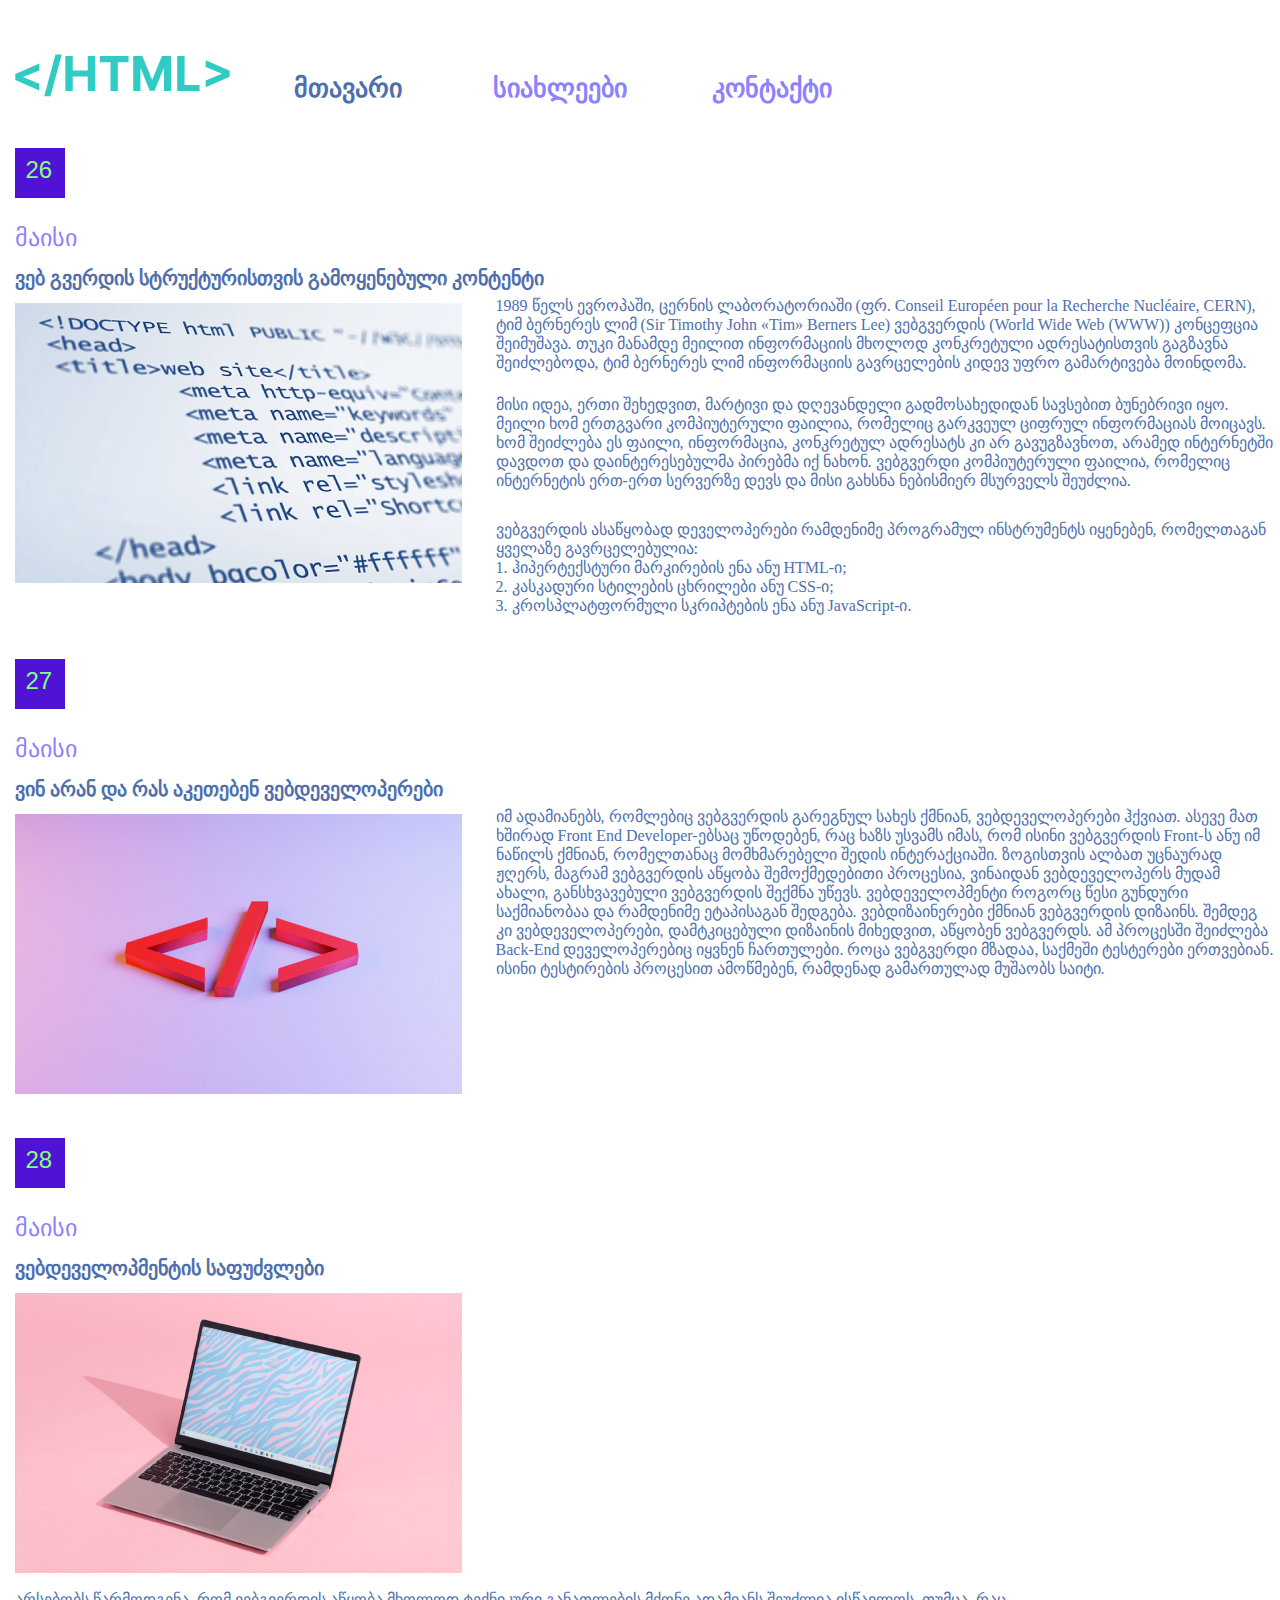
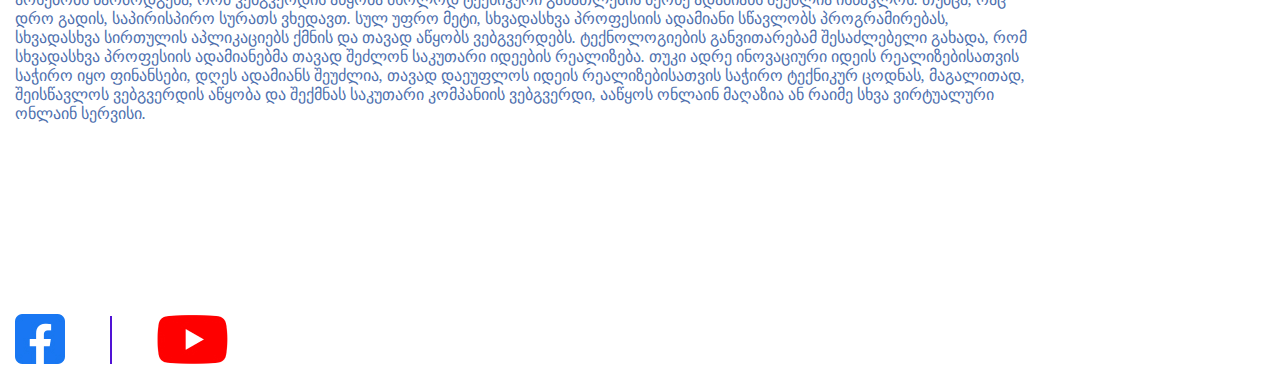
<file: index.html>
<!DOCTYPE html>
<html lang="en">
    <head>
        <link rel="stylesheet" href="css/reset.css">
        <link rel="stylesheet" href="https://cdn.web-fonts.ge/fonts/bpg-nostalgia/css/bpg-nostalgia.min.css">
        <link rel="stylesheet" href="https://cdn.web-fonts.ge/fonts/bpg-square/css/bpg-square.min.css">
        <link rel="stylesheet" href="https://cdn.web-fonts.ge/fonts/bpg-nino-mkhedruli/css/bpg-nino-mkhedruli.min.css">
        <link rel="stylesheet" href="css/style.css">
        <meta charset="UTF-8">
        <meta name="viewport" content="width=device-width, initial-scale=1.0">
        <title>Lecture 4 Project - Main</title>
    </head>
    <body>
        <div class="container">
        <header>
            <img class="logo" src="images/HTML_.svg" alt="logo">
                    <a href="#"><li class="active">მთავარი</li></a>
                  <a href="pages/news.html"><li>სიახლეები</li></a>
                   <a href="pages/contact.html"> <li>კონტაქტი</li></a>
                </ul>
            </nav>
        </header>
        <section>
            <article>
                <div class="data"><p class="data1">26</p></div>
                <h3>მაისი</h3>
                <h4>ვებ გვერდის სტრუქტურისთვის გამოყენებული კონტენტი</h4>
                <img class="photo" src="images/pic-1 1.jpg" alt="pic">
                 <div class="div1">  
                   <p class="txt">1989 წელს ევროპაში, ცერნის ლაბორატორიაში (ფრ. Conseil Européen pour la Recherche Nucléaire, CERN), ტიმ ბერნერეს ლიმ (Sir Timothy John «Tim» Berners Lee) ვებგვერდის (World Wide Web (WWW)) კონცეფცია შეიმუშავა. თუკი მანამდე მეილით ინფორმაციის მხოლოდ კონკრეტული ადრესატისთვის გაგზავნა შეიძლებოდა, ტიმ ბერნერეს ლიმ ინფორმაციის გავრცელების კიდევ უფრო გამარტივება მოინდომა.</p>
                   <p class="txt"> მისი იდეა, ერთი შეხედვით, მარტივი და დღევანდელი გადმოსახედიდან სავსებით ბუნებრივი იყო. მეილი ხომ ერთგვარი კომპიუტერული ფაილია, რომელიც გარკვეულ ციფრულ ინფორმაციას მოიცავს. ხომ შეიძლება ეს ფაილი, ინფორმაცია, კონკრეტულ ადრესატს კი არ გავუგზავნოთ, არამედ ინტერნეტში დავდოთ და დაინტერესებულმა პირებმა იქ ნახონ. ვებგვერდი კომპიუტერული ფაილია, რომელიც ინტერნეტის ერთ-ერთ სერვერზე დევს და მისი გახსნა ნებისმიერ მსურველს შეუძლია.</p>
                   <p class="txt1">ვებგვერდის ასაწყობად დეველოპერები რამდენიმე პროგრამულ ინსტრუმენტს იყენებენ, რომელთაგან ყველაზე გავრცელებულია:</p>
                   <p class="txt1"> 1. ჰიპერტექსტური მარკირების ენა ანუ HTML-ი;</p> 
                   <p class="txt1"> 2. კასკადური სტილების ცხრილები ანუ CSS-ი;</p>
                   <p class="txt1">3. კროსპლატფორმული სკრიპტების ენა ანუ JavaScript-ი.
                    </p>
                </div>
            </article>
            <article>
                <div class="data"><p class="data1">27</p></div>
                <h3>მაისი</h3>
                <h4>ვინ არან და რას აკეთებენ ვებდეველოპერები</h4>
                <img class="photo" src="images/pic-2 1.jpg" alt="pic2">
                <div class="div1">
                    <p class="txt">
                        იმ ადამიანებს, რომლებიც ვებგვერდის გარეგნულ სახეს ქმნიან, ვებდეველოპერები ჰქვიათ. ასევე მათ ხშირად Front End Developer-ებსაც უწოდებენ, რაც ხაზს უსვამს იმას, რომ ისინი ვებგვერდის Front-ს ანუ იმ ნაწილს ქმნიან, რომელთანაც მომხმარებელი შედის ინტერაქციაში. ზოგისთვის ალბათ უცნაურად ჟღერს, მაგრამ ვებგვერდის აწყობა შემოქმედებითი პროცესია, ვინაიდან ვებდეველოპერს მუდამ ახალი, განსხვავებული ვებგვერდის შექმნა უწევს. ვებდეველოპმენტი როგორც წესი გუნდური საქმიანობაა და რამდენიმე ეტაპისაგან შედგება. ვებდიზაინერები ქმნიან ვებგვერდის დიზაინს. შემდეგ კი ვებდეველოპერები, დამტკიცებული დიზაინის მიხედვით, აწყობენ ვებგვერდს. ამ პროცესში შეიძლება Back-End დეველოპერებიც იყვნენ ჩართულები. როცა ვებგვერდი მზადაა, საქმეში ტესტერები ერთვებიან. ისინი ტესტირების პროცესით ამოწმებენ, რამდენად გამართულად მუშაობს საიტი.
                    </p>

                </div>
            </article>
            <article>
                <div class="data"><p class="data1">28</p></div>
                <h3>მაისი</h3>
                <h4>ვებდეველოპმენტის საფუძვლები</h4>
                <img  src="images/pic-3 1.jpg" alt="pic2">
                <div>
                    <p class="txt2">
                        არსებობს წარმოდგენა, რომ ვებგვერდის აწყობა მხოლოდ ტექნიკური განათლების მქონე ადამიანს შეუძლია ისწავლოს. თუმცა, რაც დრო გადის, საპირისპირო სურათს ვხედავთ. სულ უფრო მეტი, სხვადასხვა პროფესიის ადამიანი სწავლობს პროგრამირებას, სხვადასხვა სირთულის აპლიკაციებს ქმნის და თავად აწყობს ვებგვერდებს. ტექნოლოგიების განვითარებამ შესაძლებელი გახადა, რომ სხვადასხვა პროფესიის ადამიანებმა თავად შეძლონ საკუთარი იდეების რეალიზება. თუკი ადრე ინოვაციური იდეის რეალიზებისათვის საჭირო იყო ფინანსები, დღეს ადამიანს შეუძლია, თავად დაეუფლოს იდეის რეალიზებისათვის საჭირო ტექნიკურ ცოდნას, მაგალითად, შეისწავლოს ვებგვერდის აწყობა და შექმნას საკუთარი კომპანიის ვებგვერდი, ააწყოს ონლაინ მაღაზია ან რაიმე სხვა ვირტუალური ონლაინ სერვისი.
                    </p>

            </article>
        </section>
        <footer>
            <a href="https://www.facebook.com/groups/1384547115459598" target="_blank"><img class="fb" src="images/fb.jpg" alt="FB"></a>
            <div class="icons"></div>
          <a href="https://www.youtube.com/@lsGeolab" target="_blank"><img class="yt" src="images/yt.jpg" alt="YT"></a>
          </footer>
        </div>
    </body>
</html>
</file>
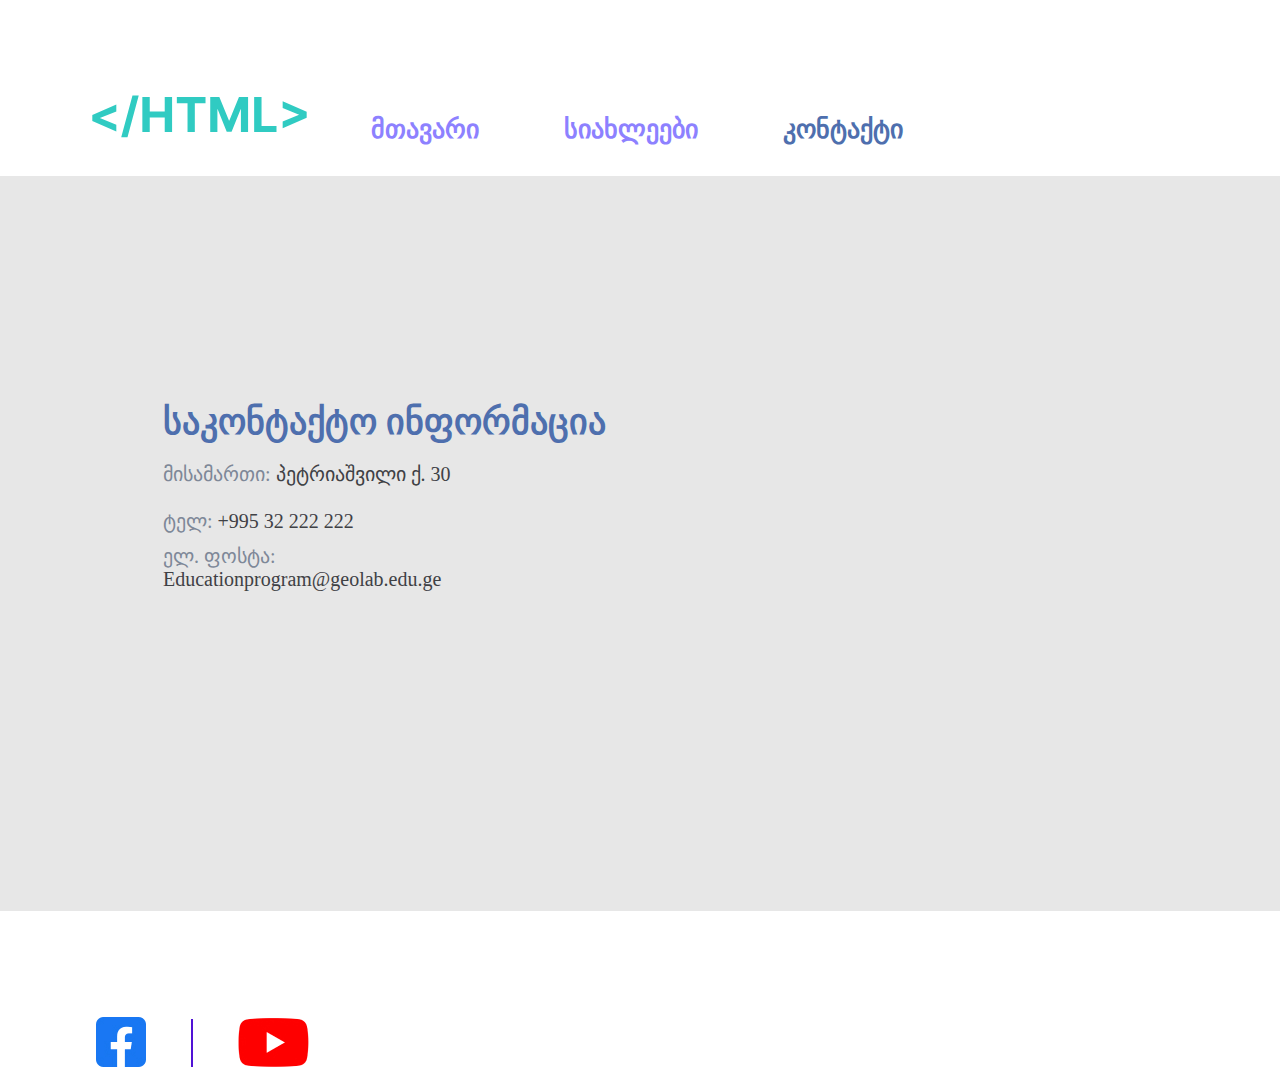
<file: pages/contact.html>
<!DOCTYPE html>
<html lang="en">
    <head>
        <link rel="stylesheet" href="../css/reset.css">
        <link rel="stylesheet" href="../css/contact.css">
        <meta charset="UTF-8">
        <meta name="viewport" content="width=device-width, initial-scale=1.0">
        <title>Lecture 4 Project - Contact</title>
    </head>
    <body>
        <div class="container">
            <header>
                <nav>
                 <ul>
                    <img class="logo" src="../images/HTML_.svg" alt="logo">
                    <a href="../index.html"><li>მთავარი</li></a>
                    <a href="../pages/news.html"><li>სიახლეები</li></a> 
                     <a href="#"><li class="active">კონტაქტი</li></a> 
                 </ul>
                </nav>
            </header>
         <section>
            <article>
                <div class="box2">
                    <div class="div1">
                         <h4>
                            საკონტაქტო ინფორმაცია
                         </h4>
                         <p class="addres">
                            მისამართი: <span  style="color: #3F4145; font-size: 20px; font-family: Helvetica Neue LT GEO; font-style: normal; font-weight: 400;
                            line-height: normal; width: 307px;">პეტრიაშვილი ქ. 30
                         </p>
                         <p class="tel">
                            ტელ:<span  style="color: #3F4145; font-size: 20px; font-family: Helvetica Neue LT GEO; font-style: normal; font-weight: 400;
                            line-height: normal; width: 307px;"> +995 32 222 222
                         </p>
                         <p class="mail">
                            ელ. ფოსტა:<span  style="color: #3F4145; font-size: 20px; font-family: Helvetica Neue LT GEO; font-style: normal; font-weight: 400;
                            line-height: normal; width: 307px;"> Educationprogram@geolab.edu.ge
                         </p>
                    </div>
                         <div class="div2">
                            <iframe src="https://www.google.com/maps/embed?pb=!1m18!1m12!1m3!1d2978.7345811779255!2d44.778554029861446!3d41.70466516369122!2m3!1f0!2f0!3f0!3m2!1i1024!2i768!4f13.1!3m3!1m2!1s0x40440cce3a01fef7%3A0x2a75ae2128072d6!2s30%20Vasil%20Petriashvili%20Street!5e0!3m2!1sen!2sge!4v1698350575593!5m2!1sen!2sge" width="600" height="450" style="border:0;" allowfullscreen="" loading="lazy" referrerpolicy="no-referrer-when-downgrade"></iframe>
                         </div>
                </div>
            </article>
            </section>
            <footer>
                <a href="https://www.facebook.com/groups/1384547115459598" target="_blank"><img class="fb1" src="../images/fb.jpg" alt="FB"></a>
                <div class="icons"></div>
                <a href="https://www.youtube.com/@lsGeolab" target="_blank"><img class="yt1" src="../images/yt.jpg" alt="YT"></a>
             </footer>
        </div>
    </body>
</html>
</file>
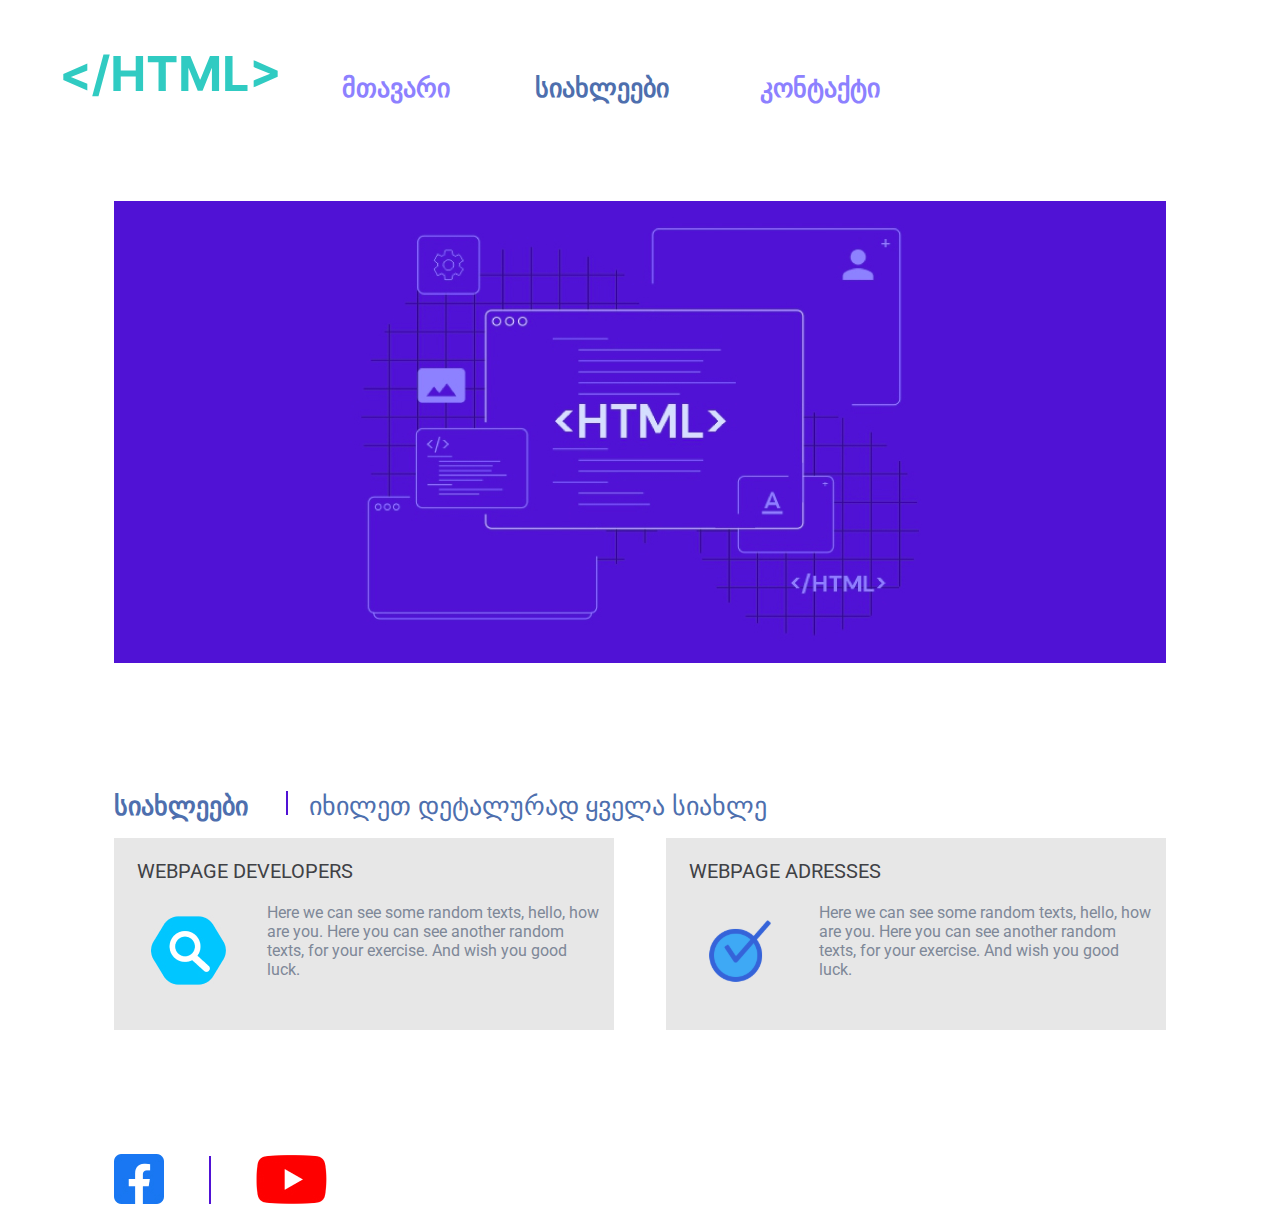
<file: pages/news.html>
<!DOCTYPE html>
<html lang="en">
    <head>
        <link rel="stylesheet" href="../css/reset.css">
        <link href="https://fonts.googleapis.com/css2?family=Roboto&display=swap" rel="stylesheet">
        <link rel="stylesheet" href="../css/news.css">
        <meta charset="UTF-8">
        <meta name="viewport" content="width=device-width, initial-scale=1.0">
        <title>Lecture 4 Project - News</title>
    </head>
    <body>
        <header>
            <nav>
                <ul>
                    <img class="logo" src="../images/HTML_.svg" alt="logo">
                    <a href="../index.html"><li>მთავარი</li></a>
                    <a href="#"><li class="active">სიახლეები</li></a> 
                     <a href="contact.html"><li>კონტაქტი</li></a> 
                </ul>
            </nav>
        </header>
        <section>
            <div class="container">
            <article>
                <img class="banner" src="../images/banner.jpg" alt="banner">
            </article>
            <article>
                <div>
                    <h4 class="news">სიახლეები</h4>
                <div class="div2"></div>
                <h4 class="details">იხილეთ დეტალურად ყველა სიახლე</h4>
                </div>
                <div class="box">
                    <h2>
                        WEBPAGE DEVELOPERS
                    </h2>
                    <img class="scoup" src="../images/image 2.jpg" alt="scoup">
                    <p class="in">
                        Here we can see some random texts, hello, how are you. Here you can see another random texts, for your exercise. And wish you good luck. 
                    </p>
                </div>
                <div class="box1">
                    <h2>
                        WEBPAGE ADRESSES
                    </h2>
                    <img class="scoup" src="../images/image 1.svg" alt="icon">
                    <p class="in">
                        Here we can see some random texts, hello, how are you. Here you can see another random texts, for your exercise. And wish you good luck. 
                    </p>
                </div>
            </article>
        </section>
    </div>
    <div class="container">
        <footer>
            <a href="https://www.facebook.com/groups/1384547115459598" target="_blank"><img class="fb1" src="../images/fb.jpg" alt="FB"></a>
            <div class="icons"></div>
          <a href="https://www.youtube.com/@lsGeolab" target="_blank"><img class="yt1" src="../images/yt.jpg" alt="YT"></a>
        </footer>
      </div>
    </body>
</html>
</file>
<file: css/style.css>
.container{
    width: 1251px;
    margin: 0 auto;
}
.logo{
    margin-top: 54px;
    display: inline-block;
    margin-right: 60px;
}
li{
    color: #8D81FF;
    font-family: FiraGO;
    font-size: 26px;
    font-style: normal;
    font-weight: 700;
    line-height: normal;
    display: inline-block;
    margin-top: 66px;
    margin-right: 81px;
}
.active{
    color: #4E6FAE;
    font-family: FiraGO;
    font-size: 26px;
    font-style: normal;
    font-weight: 700;
    line-height: normal;
    margin-top: 66px;
    margin-right: 87px;
}
.data{
    width: 50px;
    height: 50px;
    background-color: #5012D5;
    display: inline-block;
    margin-bottom: 18px;
    margin-top: 44px;
}
.data1{
    color: #84FF81;
    font-family: Helvetica;
    font-size: 24px;
    font-style: normal;
    font-weight: 400;
    line-height: normal;
    margin-top: 8px;
    margin-bottom: 8px;
    margin-left: 11px;
    margin-right: 8px;
}
h3{
    color: #8D81FF;
    font-family: BPG Nino Mkhedruli;
    font-size: 24px;
    font-style: normal;
    font-weight: 400;
    line-height: normal;
    margin-top: 8px;
    margin-bottom: 14px;
}
h4{
    color: #4E6FAE;
    font-family: BPG Square;
    font-size: 20px;
    font-style: normal;
    font-weight: 700;
    margin-bottom: 13px;
    line-height: normal;
}
.txt{
    color: #4E6FAE;
    font-family: BPG Nostalgia ;
    font-size: 16px;
    font-style: normal;
    font-weight: 400;
    line-height: normal;
    margin:30px;
    margin-top: -7px;
    vertical-align: top;
    width: 778px;

}
.txt1{
    color: #4E6FAE;
    font-family: BPG Nostalgia ;
    font-size: 16px;
    font-style: normal;
    font-weight: 400;
    line-height: normal;
    vertical-align: top;
    width: 778px;
    margin-left: 30px;
}
.div1{
    display: inline-block;
    vertical-align: top;
    width: 778px;
    vertical-align: top;
}
.photo{
    display: inline-block;
    vertical-align: top;
}
.txt2{
    color: #4E6FAE;
    font-family: FiraGO;
    font-size: 16px;
    font-style: normal;
    font-weight: 400;
    line-height: normal;
    margin-right: 52px;
    margin-top: 14px;
    margin-bottom: 32px;
    width: 1021px;
    height: 148px;
}
.fb{
    display: inline-block;
    margin-top: 143px;
}
.yt{
    display: inline-block;
    margin-top: 145px;
}
.icons{
    width: 2px;
    height: 48px;
    background-color:#5012D5 ;
    display: inline-block;
    margin-left: 41px;
    margin-right: 41px;
}
.banner{
    margin-top: 97px;
}
.news{
    color: #4E6FAE;
    font-family: FiraGO;
    font-size: 26px;
    font-style: normal;
    font-weight: 700;
    line-height: normal;
    display: inline-block;
    width: 150px;
    height: 34px;    
}
.div2{
    display: inline-block;
    width: 2px;
    height: 24px;
    background-color: #5012D5;
    margin-top: 125px;
    margin-left: 18px;
    margin-right: 17px;
}
.details{
    color: #4E6FAE;
    font-family: FiraGO;
    font-size: 26px;
    font-style: normal;
    font-weight: 400;
    line-height: normal;
    display: inline-block;
    width: 484px;
    height: 34px;
}
.box{
    background-color: #E7E7E7;
    height: 192px;
    width: 500px;
    display: inline-block;
    vertical-align: middle;
    
}
.box1{
    background-color: #E7E7E7;
    height: 192px;
    width: 500px;
    display: inline-block;
    vertical-align: middle;
    margin-left: 52px;
    
}
h2{
    color: #3F4145;
    font-family: Helvetica Neue LT GEO;
    font-size: 20px;
    font-style: normal;
    font-weight: 400;
    line-height: normal;
    width: 307px;
    margin-left: 23px;
    margin-top: 21px;
}
.scoup{
    width: 77px;
    height: 77px; 
    margin-left: 36px;
    margin-top: 29px;
    display: inline-block;
}
.in{
    color: #7E8898;
    font-family: Helvetica Neue LT GEO;
    font-size: 16px;
    font-style: normal;
    font-weight: 400;
    line-height: normal;
    width: 335px;
    height: 95px;
    display: inline-block;
    margin-top: 20px;
    margin-left: 36px;
}
.fb1{
    display: inline-block;
    margin-top: 91px;
}
.yt1{
    display: inline-block;
    margin-top: 125px;
}
</file>
<file: css/contact.css>
.container{
    width: 1660px;
    margin: 0 auto;
}
nav{
    margin-left: 92px;
    margin-top: 41px;
}
.logo{
    margin-top: 54px;
    display: inline-block;
    margin-right: 60px;
}
li{
    color: #8D81FF;
    font-family: FiraGO;
    font-size: 26px;
    font-style: normal;
    font-weight: 700;
    line-height: normal;
    display: inline-block;
    margin-top: 66px;
    margin-right: 81px;
}
.active{
    color: #4E6FAE;
    font-family: FiraGO;
    font-size: 26px;
    font-style: normal;
    font-weight: 700;
    line-height: normal;
    margin-top: 66px;
    margin-right: 87px;

}
.box2{
    margin-top: 31px;
    width: 1660px;
    height: 735px;
    background-color: #E7E7E7;
    margin-bottom: 106px;
    padding-top:93px ;    
    box-sizing: border-box;
}
.div1{
    margin-left: 163px;
    display: inline-block;
    vertical-align: middle;
}
h4{
    color: #4E6FAE;
    font-family: Helvetica Neue;
    font-size: 36px;
    font-style: normal;
    font-weight: 700;
    line-height: normal;
    width: 474px;
    height: 34px;
    margin-bottom: 27px;
} 
.addres{
    color: #7E8898;
    font-family: Helvetica Neue LT GEO;
    font-size: 20px;
    font-style: normal;
    font-weight: 400;
    line-height: normal;
    width: 307px;
    margin-bottom: 23px;
}
.tel{
    color: #7E8898;
    font-family: Helvetica Neue LT GEO;
    font-size: 20px;
    font-style: normal;
    font-weight: 400;
    line-height: normal;
    width: 307px;
    margin-bottom: 11px;
}
.mail{
    color: #7E8898;
    font-family: Helvetica Neue LT GEO;
    font-size: 20px;
    font-style: normal;
    font-weight: 400;
    line-height: normal;
    width: 307px;
}
.div2{
    display: inline-block;
    vertical-align: middle;
}   
footer{
    margin-left: 96px;
}
.fb{
    display: inline-block;
    margin-top: 143px;
}
.yt{
    display: inline-block;
    margin-top: 145px;
}
.icons{
    width: 2px;
    height: 48px;
    background-color:#5012D5 ;
    display: inline-block;
    margin-left: 41px;
    margin-right: 41px;
}
</file>
<file: css/news.css>
header{
    margin-left: 63px;
}
.logo{
    margin-top: 54px;
    display: inline-block;
    margin-right: 60px;
}
li{
    color: #8D81FF;
    font-family: FiraGO;
    font-size: 26px;
    font-style: normal;
    font-weight: 700;
    line-height: normal;
    display: inline-block;
    margin-top: 66px;
    margin-right: 81px;
}
.active{
    color: #4E6FAE;
    font-family: FiraGO;
    font-size: 26px;
    font-style: normal;
    font-weight: 700;
    line-height: normal;
    margin-top: 66px;
    margin-right: 87px;
}
.container{
    width: 1052px;
    margin: 0 auto;
}
.data{
    width: 50px;
    height: 50px;
    background-color: #5012D5;
    display: inline-block;
    margin-bottom: 18px;
    margin-top: 44px;
}
.data1{
    color: #84FF81;
    font-family: Helvetica;
    font-size: 24px;
    font-style: normal;
    font-weight: 400;
    line-height: normal;
    margin-top: 8px;
    margin-bottom: 8px;
    margin-left: 11px;
    margin-right: 8px;
}
h3{
    color: #8D81FF;
    font-family: BPG Nino Mkhedruli;
    font-size: 24px;
    font-style: normal;
    font-weight: 400;
    line-height: normal;
    margin-top: 8px;
    margin-bottom: 14px;
}
h4{
    color: #4E6FAE;
    font-family: BPG Square;
    font-size: 20px;
    font-style: normal;
    font-weight: 700;
    margin-bottom: 13px;
    line-height: normal;
}
.txt{
    color: #4E6FAE;
    font-family: BPG Nostalgia ;
    font-size: 16px;
    font-style: normal;
    font-weight: 400;
    line-height: normal;
    margin:30px;
    margin-top: -7px;
    vertical-align: top;
    width: 778px;

}
.txt1{
    color: #4E6FAE;
    font-family: BPG Nostalgia ;
    font-size: 16px;
    font-style: normal;
    font-weight: 400;
    line-height: normal;
    vertical-align: top;
    width: 778px;
    margin-left: 30px;
}
.div1{
    display: inline-block;
    vertical-align: top;
    width: 778px;
    vertical-align: top;
}
.photo{
    display: inline-block;
    vertical-align: top;
}
.txt2{
    color: #4E6FAE;
    font-family: FiraGO;
    font-size: 16px;
    font-style: normal;
    font-weight: 400;
    line-height: normal;
    margin-right: 52px;
    margin-top: 14px;
    margin-bottom: 32px;
    width: 1021px;
    height: 148px;
}
.fb{
    display: inline-block;
    margin-top: 143px;
}
.yt{
    display: inline-block;
    margin-top: 145px;
}
.icons{
    width: 2px;
    height: 48px;
    background-color:#5012D5 ;
    display: inline-block;
    margin-left: 41px;
    margin-right: 41px;
}
.banner{
    margin-top: 97px;
}
.news{
    color: #4E6FAE;
    font-family: FiraGO;
    font-size: 26px;
    font-style: normal;
    font-weight: 700;
    line-height: normal;
    display: inline-block;
    width: 150px;
    height: 34px;    
}
.div2{
    display: inline-block;
    width: 2px;
    height: 24px;
    background-color: #5012D5;
    margin-top: 125px;
    margin-left: 18px;
    margin-right: 17px;
}
.details{
    color: #4E6FAE;
    font-family: FiraGO;
    font-size: 26px;
    font-style: normal;
    font-weight: 400;
    line-height: normal;
    display: inline-block;
    width: 484px;
    height: 34px;
}
.box{
    background-color: #E7E7E7;
    height: 192px;
    width: 500px;
    display: inline-block;
    vertical-align: middle;
    
}
.box1{
    background-color: #E7E7E7;
    height: 192px;
    width: 500px;
    display: inline-block;
    vertical-align: middle;
    margin-left: 48px;
    
}
h2{
    color: #3F4145;
    font-family: Roboto;
    font-size: 20px;
    font-style: normal;
    font-weight: 400;
    line-height: normal;
    width: 307px;
    margin-left: 23px;
    margin-top: 21px;
}
.scoup{
    width: 77px;
    height: 77px; 
    margin-left: 36px;
    margin-top: 29px;
    display: inline-block;
    vertical-align: top;
}
.in{
    color: #7E8898;
    font-family: Roboto;
    font-size: 16px;
    font-style: normal;
    font-weight: 400;
    line-height: normal;
    width: 335px;
    height: 95px;
    display: inline-block;
    vertical-align: top;
    margin-top: 20px;
    margin-left: 36px;
}
.fb1{
    display: inline-block;
    margin-top: 91px;
}
.yt1{
    display: inline-block;
    margin-top: 125px;
}
</file>
